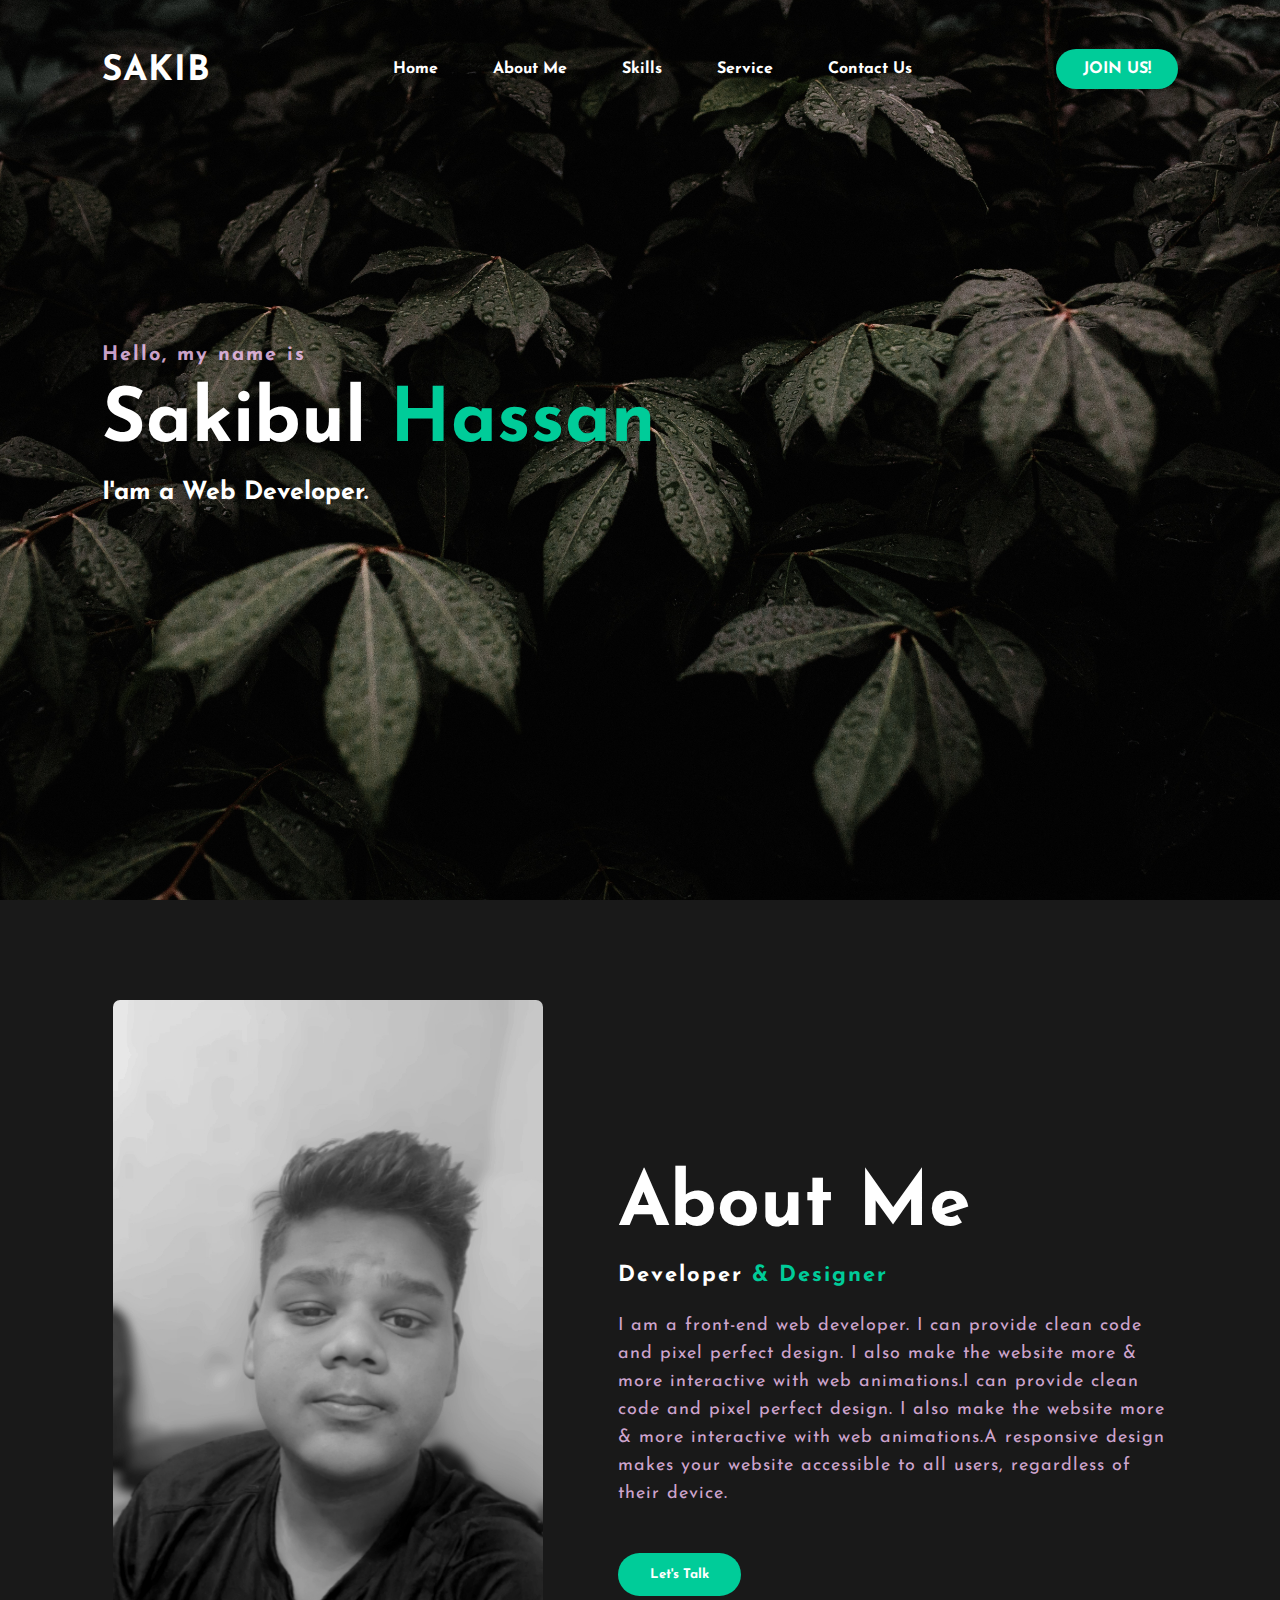
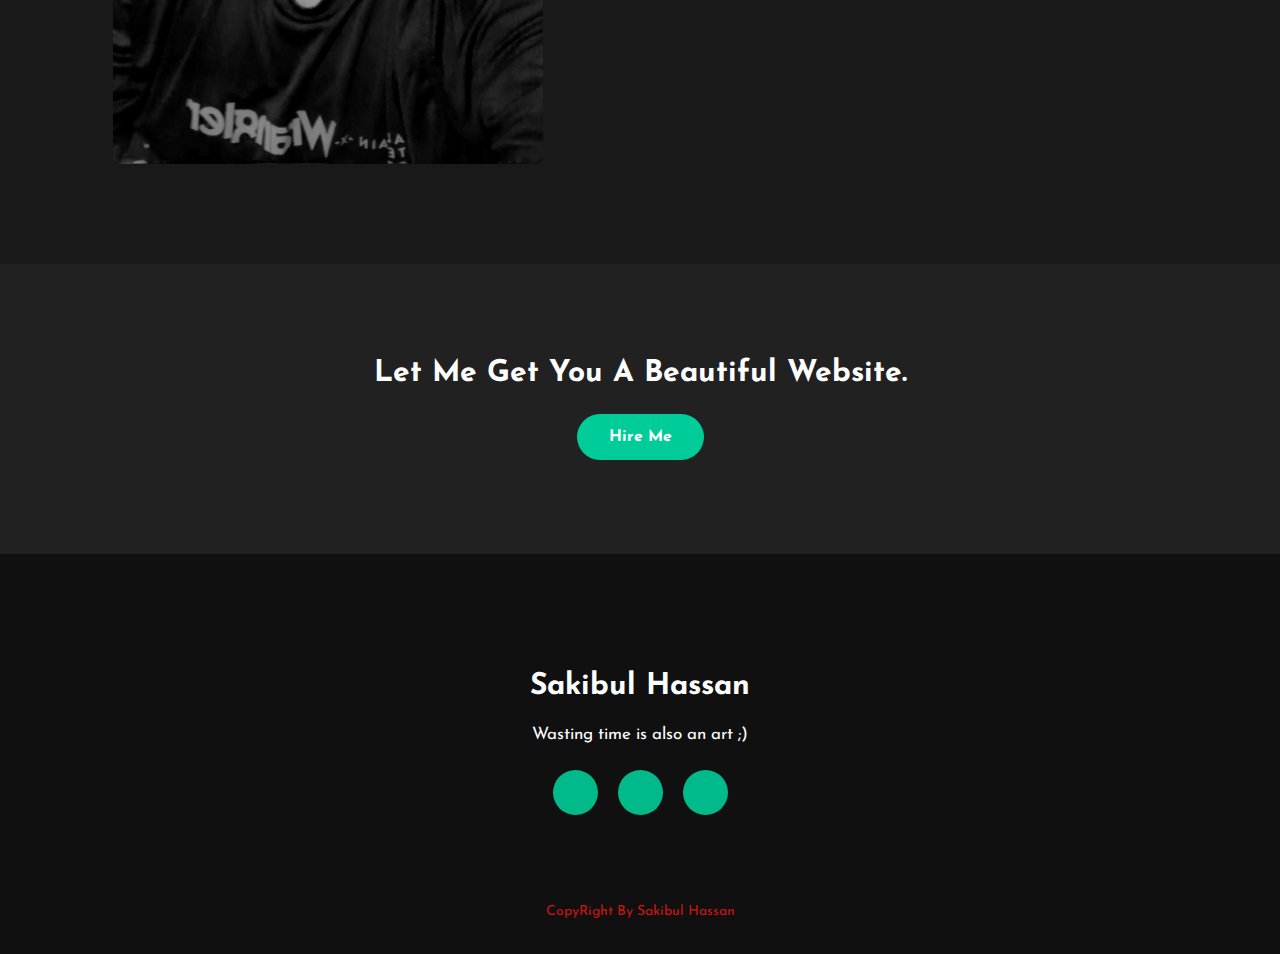
<file: index.html>
<!DOCTYPE html>
<html>
<head>
	<title>SAKIB ゝ</title>
	<link rel="stylesheet" type="text/css" href="css/style.css">

	<link rel="preconnect" href="https://fonts.gstatic.com">
  <link href="https://fonts.googleapis.com/css2?family=Josefin+Sans:ital,wght@0,100;0,200;0,300;0,400;0,500;0,600;0,700;1,100;1,200;1,300;1,400;1,500;1,600;1,700&display=swap" rel="stylesheet">

  <link rel="stylesheet" href="https://cdnjs.cloudflare.com/ajax/libs/font-awesome/5.15.3/css/all.min.css" integrity="sha512-iBBXm8fW90+nuLcSKlbmrPcLa0OT92xO1BIsZ+ywDWZCvqsWgccV3gFoRBv0z+8dLJgyAHIhR35VZc2oM/gI1w==" crossorigin="anonymous" referrerpolicy="no-referrer" />
<link rel="shortcut icon" href="img/fabicon.jpg" type="image/x-icon">
</head>
<body>
	<!----hero Section start---->

	<div class="hero">
		<nav>
			<h2 class="logo">SAKIB<span>ゝ</span></h2>
			<ul>
				<li><a href="#">Home</a></li>
				<li><a href="#">About Me</a></li>
				<li><a href="#">Skills</a></li>
				<li><a href="#">Service</a></li>
				<li><a href="#">Contact Us</a></li>
			</ul>
			<a href="hacked.html" class="btn">JOIN US!</a>
		</nav>

		<div class="content">
			<h4>Hello, my name is</h4>
			<h1>Sakibul <span>Hassan</span></h1>
			<h3>I'am a Web Developer.</h3>
		</div>
	</div>

	<!----About section start---->
	<section class="about">
		<div class="main">
			<img src="img/PicsArt_09-09-07.12.45.jpg">
			<div class="about-text">
				<h2>About Me</h2>
				<h5>Developer <span>& Designer</span></h5>
				<p>I am a front-end web developer. I can provide clean code and pixel perfect design. I also make the website more & more interactive with web animations.I can provide clean code and pixel perfect design. I also make the website more & more interactive with web animations.A responsive design makes your website accessible to all users, regardless of their device.</p>
				<a href="https://www.instagram.com/_sakib.bro/" target="_blank"><button type="button">Let's Talk</button></a>
			</div>
		</div>
	</section>

	<!------Contact Me------>
	<div class="contact-me">
		<p>Let Me Get You A Beautiful Website.</p>
		<a class="button-two" href="https://www.instagram.com/_sakib.bro/" target="_blank">Hire Me</a>
	</div>

	<!------footer start--------->
	<footer>
		<p>Sakibul Hassan</p>
		<p>Wasting time is also an art ;)</p>
		<div class="social">
			<a href="https://www.facebook.com/sakib.bro0077" target="_blank"><i class="fab fa-facebook-f"></i></a>
			<a href="https://www.instagram.com/_sakib.bro/" target="_blank"><i class="fab fa-instagram"></i></a>
			<a href="https://twitter.com/sakib6373683?t=Ae25b6RFC9RGHx1WFYz3UQ&s=09
			" target="_blank"><i class="fab fa-twitter"></i></a>
		</div>
		<p class="end">CopyRight By Sakibul Hassan</p>
	</footer>
</body>
</html>
</file>
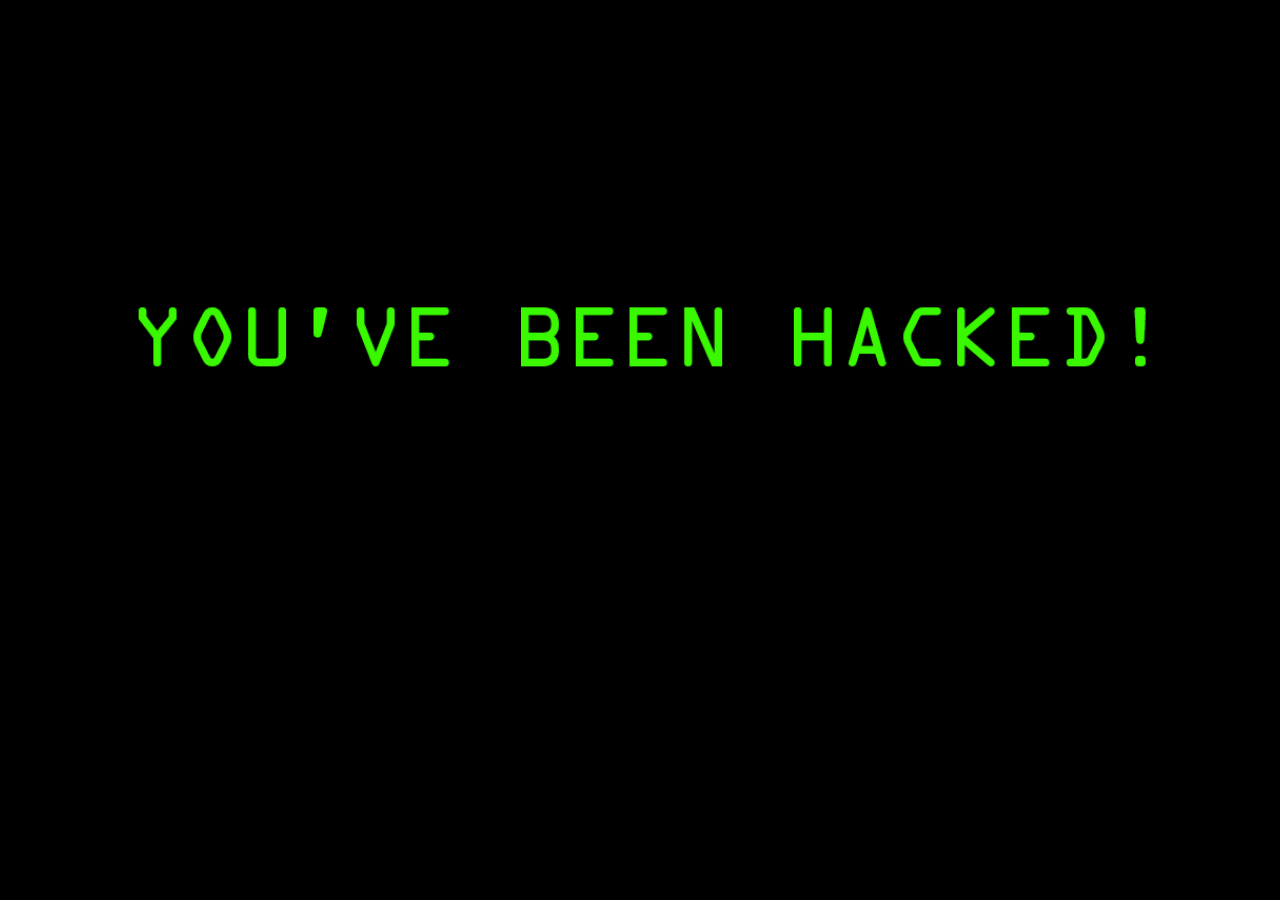
<file: hacked.html>
<!DOCTYPE html>
<html lang="en">
<head>
    <meta charset="UTF-8">
    <meta http-equiv="X-UA-Compatible" content="IE=edge">
    <meta name="viewport" content="width=device-width, initial-scale=1.0">
    <link rel="shortcut icon" href="img/png-clipart-hacker-computer-technology-mathematics.png" type="image/x-icon">
    <title>YOU'VE BEEN HACKED!</title>
    <link rel="stylesheet" href="css/others.css">
    <link rel="shortcut icon" href="photos/danger.png" type="image/x-icon">
</head>
<body id="hacked">

    <div>
        <img src="img/youve-been-hacked.png" alt="">
    </div>

</body>
</html>
</file>
<file: css/style.css>
*{
	padding: 0;
	margin: 0;
	font-family: 'Josefin Sans', sans-serif;
	box-sizing: border-box;
}
.hero{
	height: 100vh;
	width: 100%;
	background-image: url(../img/2.jpg);
	background-size: cover;
	background-position: center;
}
nav{
	display: flex;
	align-items: center;
	justify-content: space-between;
	padding-top: 45px;
	padding-left: 8%;
	padding-right: 8%;
}
.logo{
	color: white;
	font-size: 35px;
	letter-spacing: 1px;
	cursor: pointer;
}
span{
	color: #00cc99;
}
nav ul li{
	list-style-type: none;
	display: inline-block;
	padding: 10px  25px;
}
nav ul li a{
	color: white;
	text-decoration: none;
	font-weight: bold;
	text-transform: capitalize;
}
nav ul li a:hover{
	color: #00cc99;
	transition: .4s;
}
.btn{
	background-color: #00cc99;
	color: white;
	text-decoration: none;
	border: 2px solid transparent;
	font-weight: bold;
	padding: 10px 25px;
	border-radius: 30px;
	transition: transform .4s; 
}
.btn:hover{
	transform: scale(1.2);
}
.content{
	position: absolute;
	top: 50%;
	left:8%;
	transform: translateY(-50%);
}
h1{
	color: white;
	margin: 20px 0px 20px;
	font-size: 75px;
}
h3{
	color: white;
	font-size: 25px;
	margin-bottom: 50px;
}
h4{
	color: #fcfc;
	letter-spacing: 2px;
	font-size: 20px;
}
.newslatter form{
	width: 380px;
	max-width: 100%;
	position: relative;
}
.newslatter form input:first-child{
	display: inline-block;
	width: 100%;
	padding: 14px 130px 14px 15px;
	border: 2px solid #00cc99;
	outline: none;
	border-radius: 30px;
}
.newslatter form input:last-child{
	position: absolute;
	display: inline-block;
	outline: none;
	border: none;
	padding: 10px 30px;
	border-radius: 30px;
	background-color: #00cc99;
	color: white;
	box-shadow: 0px 0px 5px #000, 0px 0px 15px #858585;
	top: 6px;
	right: 6px; 
}

.about{
	width: 100%;
	padding: 100px 0px;
	background-color: #191919;
}
.about img{
	height: auto;
	width: 430px;
	border-radius: 7px;
}
.about-text{
	width: 550px;
}
.main{
	width: 1130px;
	max-width: 95%;
	margin: 0 auto;
	display: flex;
	align-items: center;
	justify-content: space-around;
}
.about-text h2{
	color: white;
	font-size: 75px;
	text-transform: capitalize;
	margin-bottom: 20px;
}
.about-text h5{
	color: white;
	letter-spacing: 2px;
	font-size: 22px;
	margin-bottom: 25px;
	text-transform: capitalize;
}
.about-text p{
	color: #fcfc;
	letter-spacing: 1px;
	line-height: 28px;
	font-size: 18px;
	margin-bottom: 45px;
}
button{
	background-color:#00cc99;
	color: white;
	text-decoration: none;
	border: 2px solid transparent;
	font-weight: bold;
	padding: 13px 30px;
	border-radius: 30px;
	transition: .4s; 
}
button:hover{
	background-color: transparent;
	border: 2px solid #00cc99;
	cursor: pointer;
}

.service{
	background: #101010;
	width: 100%;
	padding: 100px 0px;
}
.title h2{
	color: white;
	font-size: 75px;
	width: 1130px;
	margin: 30px auto;
	text-align: center;
}
.box{
	display: flex;
	justify-content: center;
	align-items: center;
	min-height: 400px;
}
.card{
	height: 365px;
	width: 335px;
	padding: 20px 35px;
	background: #191919;
	border-radius: 20px;
	margin: 15px;
	position: relative;
	overflow: hidden;
	text-align: center;
}
.card i{
	font-size: 50px;
	display: block;
	text-align: center;
	margin: 25px 0px;
	color: #00cc99;

}
h5{
	color: white;
	font-size: 23px;
	margin-bottom: 15px;
}
.pra p{
	color: #fcfc;
	font-size: 16px;
	line-height: 27px;
	margin-bottom: 25px;
}
.card .button{
	background-color:#00cc99;
	color: white;
	text-decoration: none;
	border: 2px solid transparent;
	font-weight: bold;
	padding: 9px 22px;
	border-radius: 30px;
	transition: .4s; 
}
.card .button:hover{
	background-color: transparent;
	border: 2px solid #00cc99;
	cursor: pointer;
}
.contact-me{
	width: 100%;
	height: 290px;
	background: #212121;
	display: flex;
	align-items: center;
	flex-direction: column;
	justify-content: center;
}
.contact-me p{
	color: white;
	font-size: 30px;
	font-weight: bold;
	margin-bottom: 25px;
}
.contact-me .button-two{
	background-color:#00cc99;
	color: white;
	text-decoration: none;
	border: 2px solid transparent;
	font-weight: bold;
	padding: 13px 30px;
	border-radius: 30px;
	transition: .4s; 
}
.contact-me .button-two:hover{
	background-color: transparent;
	border: 2px solid #00cc99;
	cursor: pointer;
}
footer{
	position: relative;
	width: 100%;
	height: 400px;
	background: #101010;
	display: flex;
	flex-direction: column;
	align-items: center;
	justify-content: center;
}
footer p:nth-child(1){
	font-size: 30px;
	color: white;
	margin-bottom: 20px;
	font-weight: bold;
}
footer p:nth-child(2){
	color: white;
	font-size: 17px;
	width: 500px;
	text-align: center;
	line-height: 26px;
}
.social{
	display: flex;
}
.social a{
	width: 45px;
	height: 45px;
	display: flex;
	align-items: center;
	justify-content: center;
	background:  #00ba8b;
	border-radius: 50%;
	margin: 22px 10px;
	color: white;
	text-decoration: none;
	font-size: 20px;
	transition: ease-in-out 0.3s;
}
.social a:hover{
box-shadow: 0px 0px 8px #067845;
}
.end{
	position: absolute;
	color:#ce1414;
	bottom: 35px;
	font-size: 14px; 
}
</file>
<file: css/others.css>
#hacked img{
	height: 100%;
	width: 100%;
	background-size: cover;
	background-position: center;
}
body{
    background-color: black;
}

#emg img{
	height: 100%;
	width: 100%;
	background-size: cover;
	background-position: center;
}
</file>
